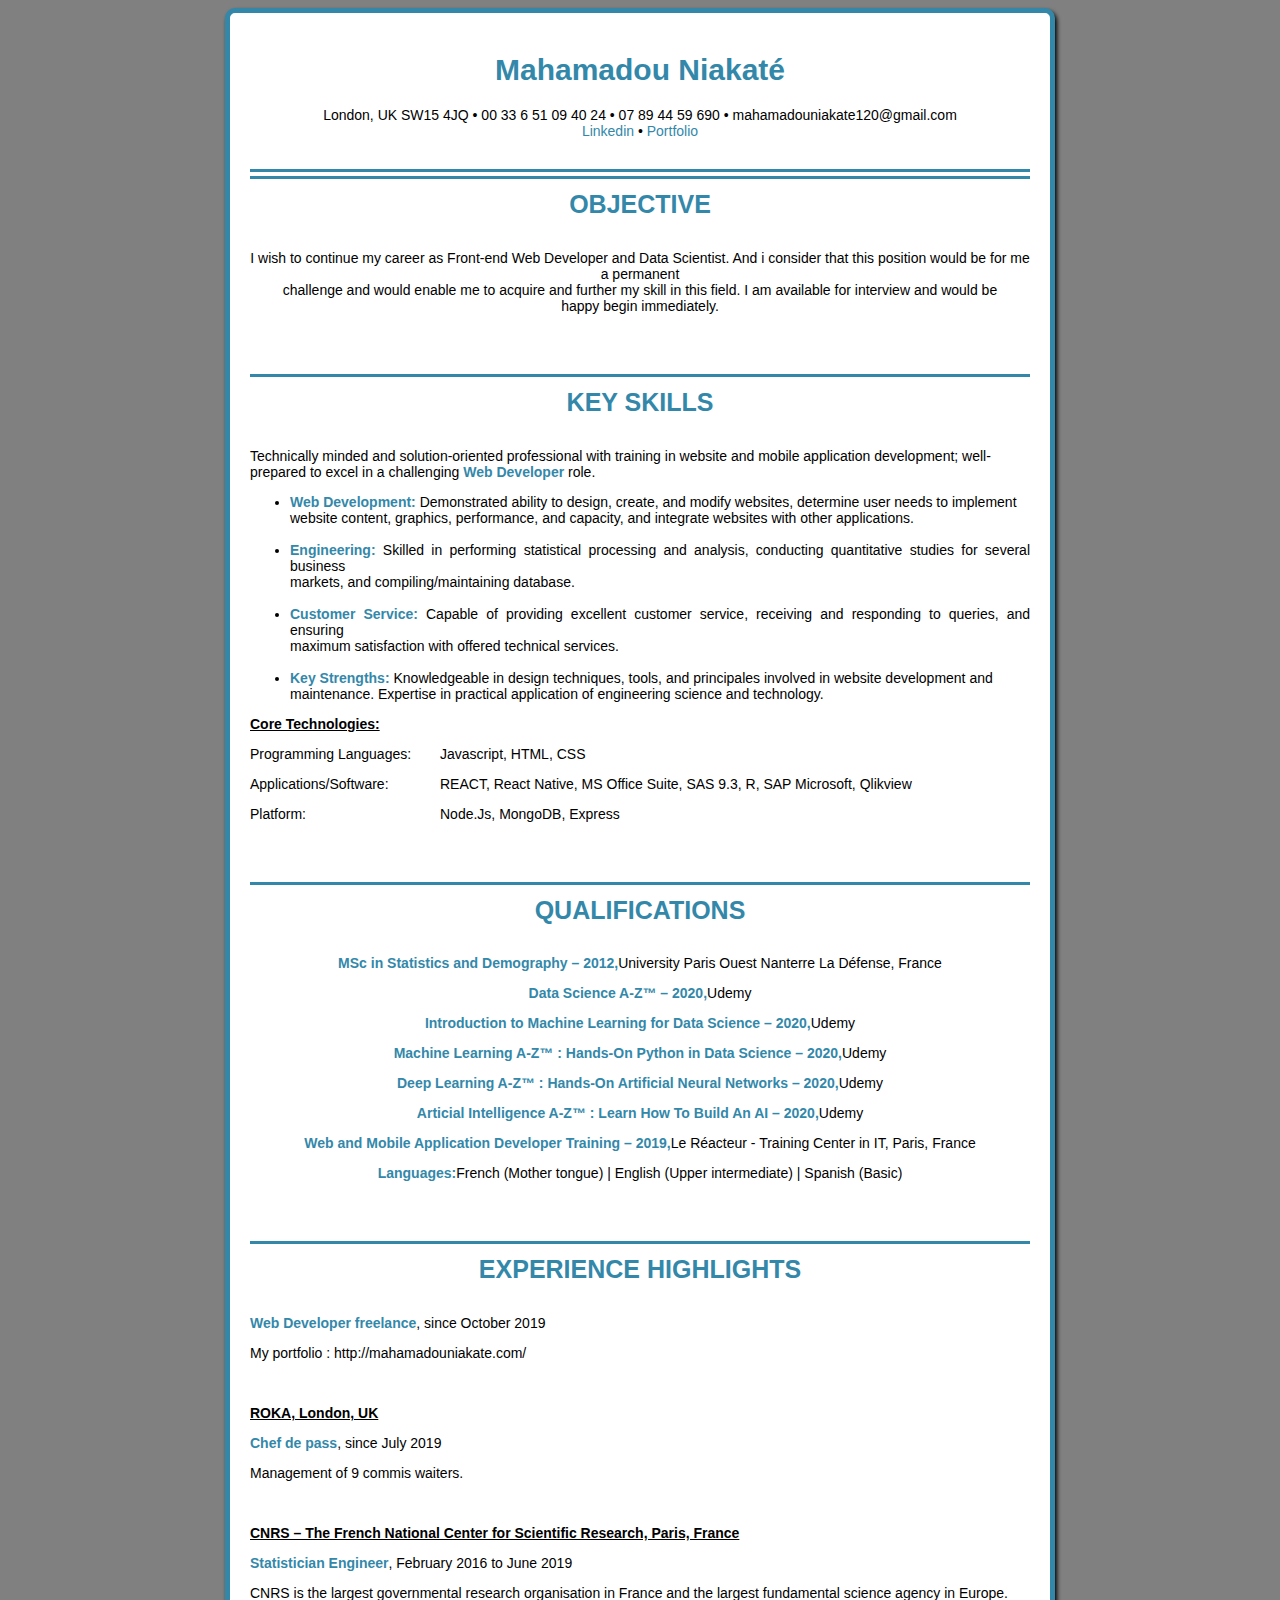
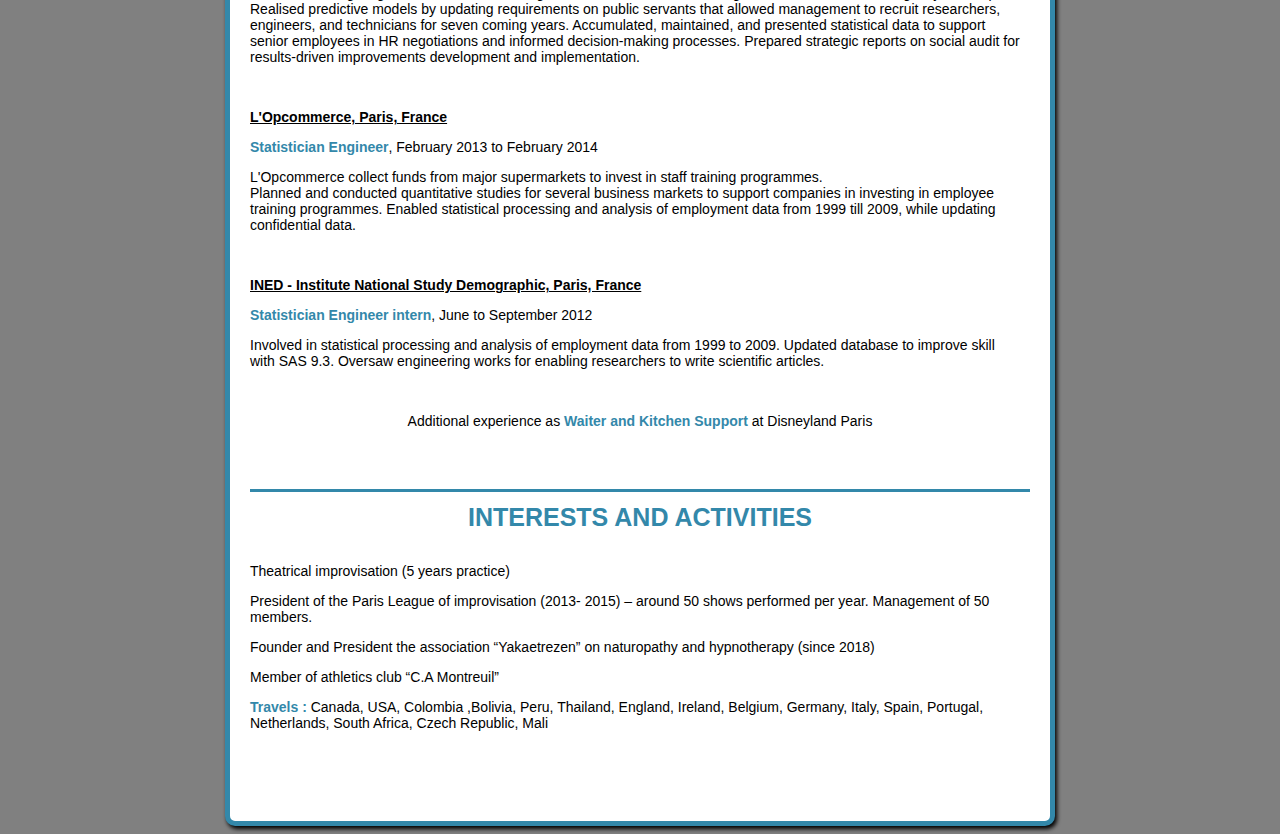
<file: index.html>
<!DOCTYPE html>
<html>
  <head>
    <title>CV Mahamadou Niakaté</title>
    <meta charset="utf8" />
    <link rel ="stylesheet" href = "/cv.css">
  </head>
  <body>
    <!--INFOS-->
    <div class="page">
      <div class="infophoto">
        <div class="center">
          <h1>Mahamadou Niakaté</h1>
          <p>
            London, UK SW15 4JQ &bull; 00 33 6 51 09 40 24 &bull; 07 89 44 59
            690 &bull; mahamadouniakate120@gmail.com <br />
            <a href="https://www.linkedin.com/in/mahamadou-niakate-8bb85424/"
            target="_blank" >Linkedin</a
            >
            &bull;
            <a href="http://mahamadouniakate.com/" target="_blank" >Portfolio</a>
          </p>
        </div>
      </div><br/>

      <!-- Objective-->
      <div class="section">
          <h2 class="ligneObjectif">OBJECTIVE</h2>
        <div class="center">
          <p>
            I wish to continue my career as Front-end Web Developer and Data Scientist. And i
            consider that this position would be for me a permanent <br />
            challenge and would enable me to acquire and further my skill in
            this field. I am available for interview and would be <br />
            happy begin immediately.
          </p>
        </div>
      </div>

      <!-- KEYS SKILLS-->
      <div class="section">
          <h2>KEY SKILLS</h2>
        <div section="normal">
          <p>
            Technically minded and solution-oriented professional with training
            in website and mobile application development; well-<br />prepared
            to excel in a challenging <span class="titre">Web Developer</span> role.
            <ul>
                <li><span class="titre">Web Development:</span> Demonstrated ability to design, create, and modify websites, determine user needs to implement<br /> website content, graphics, performance, and capacity, and integrate websites with other applications.</li><br />
                <li><span class="titre">Engineering:</span> Skilled in performing statistical processing and analysis, conducting quantitative studies for several business<br /> markets, and compiling/maintaining database.</li><br />
                <li><span class="titre">Customer Service:</span> Capable of providing excellent customer service, receiving and responding to queries, and ensuring<br /> maximum satisfaction with offered technical services.</li><br />
                <li><span class="titre">Key Strengths:</span> Knowledgeable in design techniques, tools, and principales involved in website development and<br /> maintenance. Expertise in practical application of engineering science and technology.</li>
            </ul>
          </p>
        </div>
        <div section="sec-gauche">
          <p><span class="titreExperience">Core Technologies:</span></p>
          <p>Programming Languages:</p>
          <p>Applications/Software:</p>
          <p>Platform:</p>
        </div>
        <div class="sec-droite">
          <p>Javascript, HTML, CSS</p>
          <p>
            REACT, React Native, MS Office Suite, SAS 9.3, R, SAP Microsoft,
            Qlikview
          </p>
          <p>Node.Js, MongoDB, Express</p>
        </div>
      </div>

      <!--Qualifications-->
      <div class="section">
        <h2>QUALIFICATIONS</h2>
        <div class="center">
            <p><span class="titre">MSc in Statistics and Demography – 2012,</span>University Paris Ouest Nanterre La Défense, France</p>
            <p><span class="titre">Data Science A-Z™ – 2020,</span>Udemy</p>
            <p><span class="titre">Introduction to Machine Learning for Data Science – 2020,</span>Udemy</p>
            <p><span class="titre">Machine Learning A-Z™ : Hands-On Python in Data Science – 2020,</span>Udemy</p>
            <p><span class="titre">Deep Learning A-Z™ : Hands-On Artificial Neural Networks – 2020,</span>Udemy</p>
            <p><span class="titre">Articial Intelligence A-Z™ : Learn How To Build An AI – 2020,</span>Udemy</p>
            <p><span class="titre">Web and Mobile Application Developer Training – 2019,</span>Le Réacteur - Training Center in IT, Paris, France</p>
            <p><span class="titre">Languages:</span>French (Mother tongue) | English (Upper intermediate) | Spanish (Basic)</p>
        </div>
      </div>

      <!--EXPERIENCE-->
      <div class="section">
        <h2>EXPERIENCE HIGHLIGHTS</h2>
        <div section="normal">
                <p><span class="titre">Web Developer freelance</span>, since October 2019</p>
                <p>My portfolio : http://mahamadouniakate.com/</p><br/>

                <p><span class="titreExperience">ROKA, London, UK</span></p>
                <p><span class="titre">Chef de pass</span>, since July 2019</p>
                <p>Management of 9 commis waiters.</p><br/>

                <p><span class="titreExperience">CNRS – The French National Center for Scientific Research, Paris, France</span></p>
                <p><span class="titre">Statistician Engineer</span>, February 2016 to June 2019</p>
                <p>CNRS is the largest governmental research organisation in France and the largest fundamental science agency in Europe.<br/>
                   Realised predictive models by updating requirements on public servants that allowed management to recruit researchers,<br/> 
                   engineers, and technicians for seven coming years. Accumulated, maintained, and presented statistical data to support<br/> 
                   senior employees in HR negotiations and informed decision-making processes. Prepared strategic reports on social audit for<br/> 
                   results-driven improvements development and implementation.</p><br/>

                
                <p><span class="titreExperience">L'Opcommerce, Paris, France</span></p>
                <p><span class="titre">Statistician Engineer</span>, February 2013 to February 2014</p>
                <p>L'Opcommerce collect funds from major supermarkets to invest in staff training programmes.<br/>
                    Planned and conducted quantitative studies for several business markets to support companies in investing in employee<br/> 
                    training programmes. Enabled statistical processing and analysis of employment data from 1999 till 2009, while updating<br/> 
                    confidential data.</p><br/>

                    
                <p><span class="titreExperience">INED - Institute National Study Demographic, Paris, France</span></p>
                <p><span class="titre">Statistician Engineer intern</span>, June to September 2012</p>
                <p>Involved in statistical processing and analysis of employment data from 1999 to 2009. Updated database to improve skill<br/> 
                   with SAS 9.3. Oversaw engineering works for enabling researchers to write scientific articles.</p><br/>

                <div class="center"><p>Additional experience as <span class="titre">Waiter and Kitchen Support</span> at Disneyland Paris</p></div>
        </div>
      </div>

      <!--HOBBIES-->
      <div class="section">
        <h2>INTERESTS AND ACTIVITIES</h2>
        <div section="normal">
            <p>Theatrical improvisation (5 years practice)</p>
            <p>President of the Paris League of improvisation (2013- 2015) – around 50 shows performed per year. Management of 50 <br /> members.</p>
            <p>Founder and President the association “Yakaetrezen” on naturopathy and hypnotherapy (since 2018)</p>
            <p>Member of athletics club “C.A Montreuil”</p>
            <p><span class="titre">Travels : </span>Canada, USA, Colombia ,Bolivia, Peru, Thailand, England, Ireland, Belgium, Germany, Italy, Spain, Portugal,<br/> Netherlands, South Africa, Czech Republic, Mali</p>
            
        </div>
      </div>
    </div>
  </body>
</html>
</file>
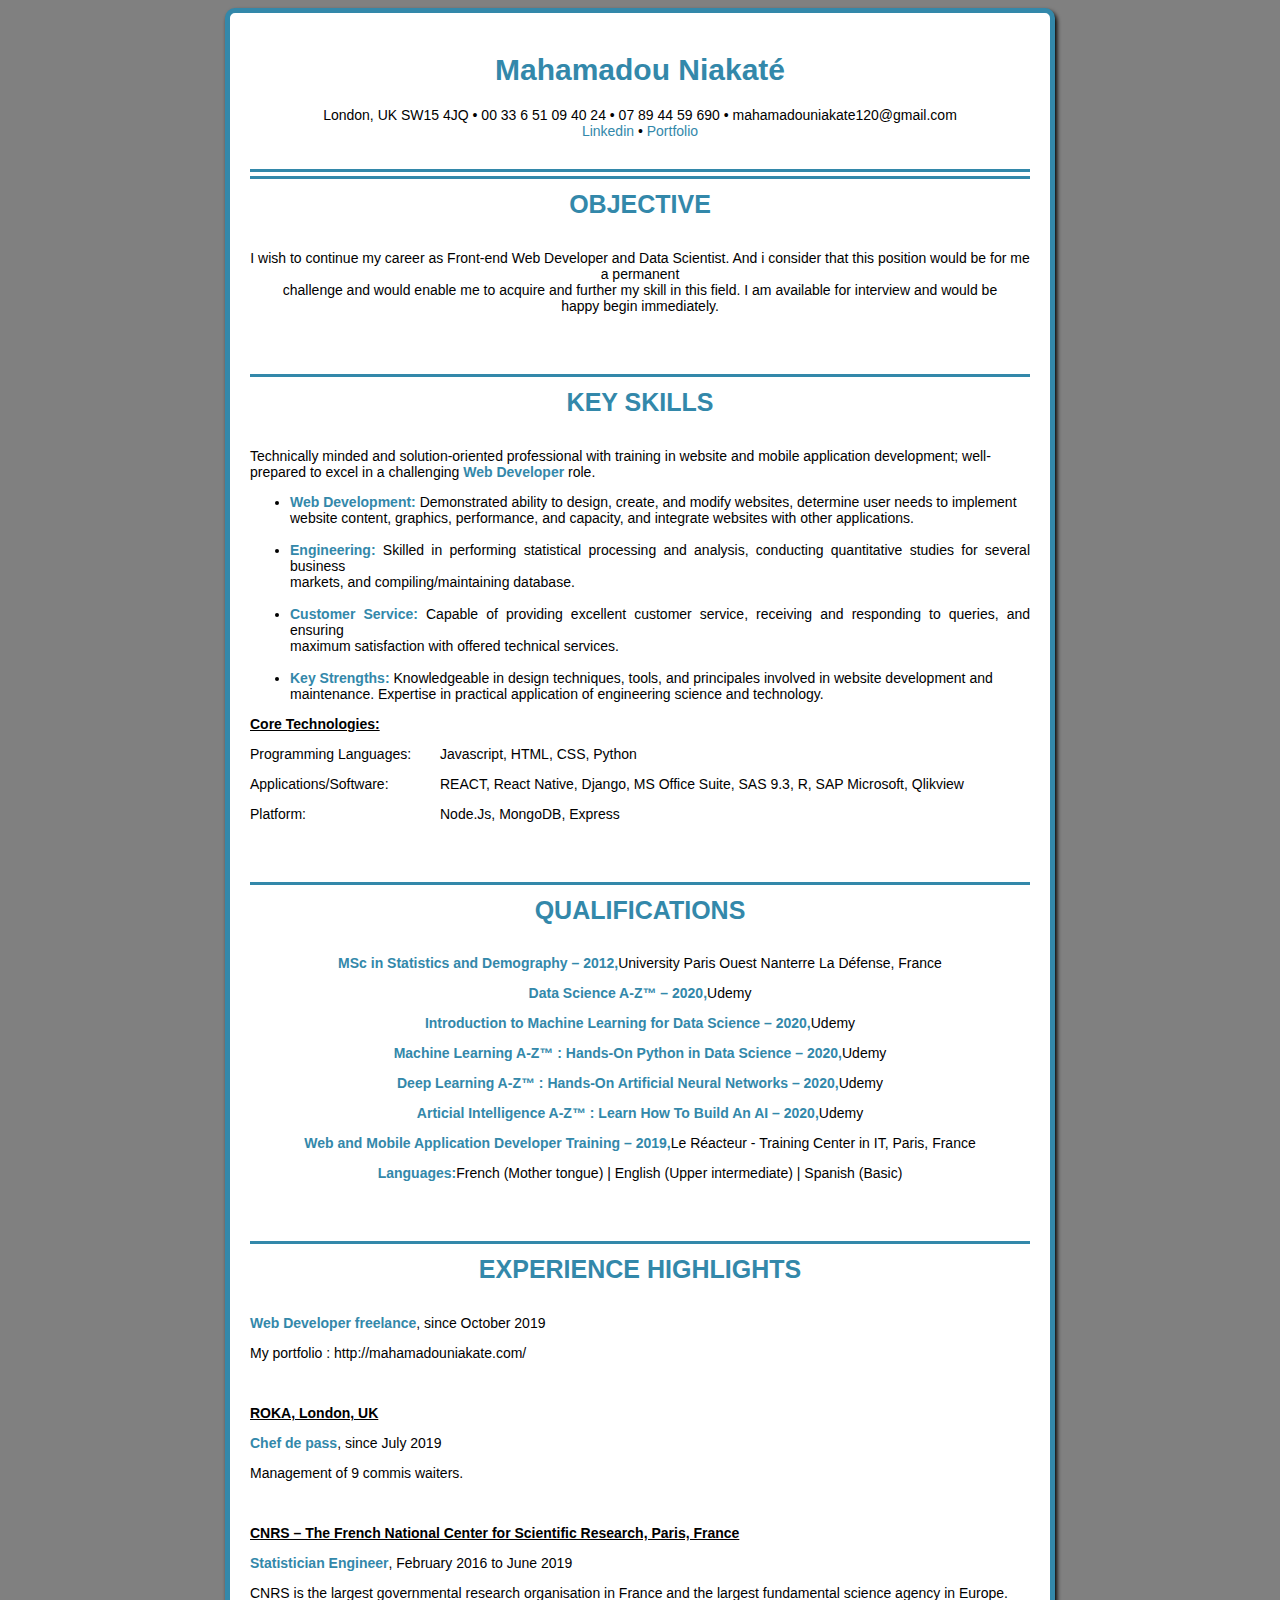
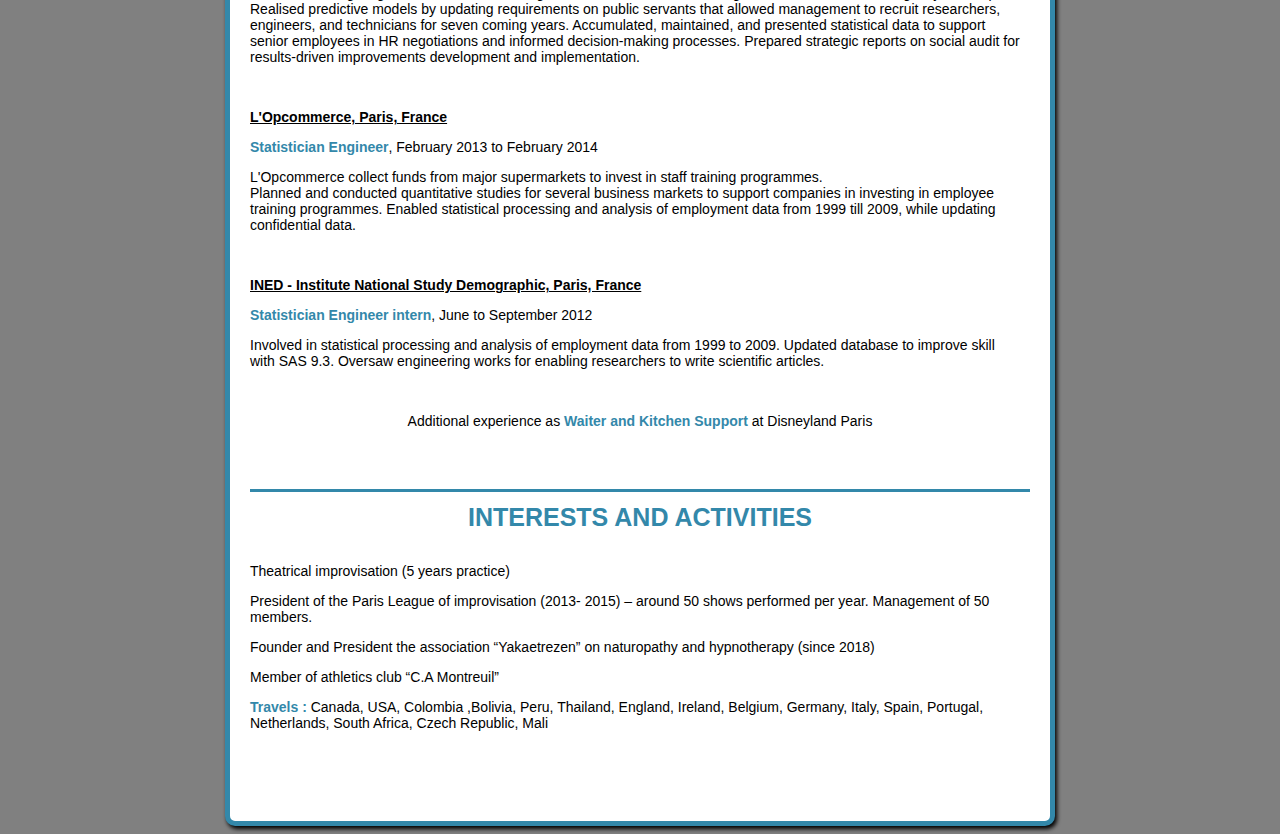
<file: cv.html>
<!DOCTYPE html>
<html>
  <head>
    <title>CV Mahamadou Niakaté</title>
    <meta charset="utf8" />
    <link rel ="stylesheet" href = "cv.css">
  </head>
  <body>
    <!--INFOS-->
    <div class="page">
      <div class="infophoto">
        <div class="center">
          <h1>Mahamadou Niakaté</h1>
          <p>
            London, UK SW15 4JQ &bull; 00 33 6 51 09 40 24 &bull; 07 89 44 59
            690 &bull; mahamadouniakate120@gmail.com <br />
            <a href="https://www.linkedin.com/in/mahamadou-niakate-8bb85424/"
            target="_blank" >Linkedin</a
            >
            &bull;
            <a href="http://mahamadouniakate.com/" target="_blank" >Portfolio</a>
          </p>
        </div>
      </div><br/>

      <!-- Objective-->
      <div class="section">
          <h2 class="ligneObjectif">OBJECTIVE</h2>
        <div class="center">
          <p>
            I wish to continue my career as Front-end Web Developer and Data Scientist. And i
            consider that this position would be for me a permanent <br />
            challenge and would enable me to acquire and further my skill in
            this field. I am available for interview and would be <br />
            happy begin immediately.
          </p>
        </div>
      </div>

      <!-- KEYS SKILLS-->
      <div class="section">
          <h2>KEY SKILLS</h2>
        <div section="normal">
          <p>
            Technically minded and solution-oriented professional with training
            in website and mobile application development; well-<br />prepared
            to excel in a challenging <span class="titre">Web Developer</span> role.
            <ul>
                <li><span class="titre">Web Development:</span> Demonstrated ability to design, create, and modify websites, determine user needs to implement<br /> website content, graphics, performance, and capacity, and integrate websites with other applications.</li><br />
                <li><span class="titre">Engineering:</span> Skilled in performing statistical processing and analysis, conducting quantitative studies for several business<br /> markets, and compiling/maintaining database.</li><br />
                <li><span class="titre">Customer Service:</span> Capable of providing excellent customer service, receiving and responding to queries, and ensuring<br /> maximum satisfaction with offered technical services.</li><br />
                <li><span class="titre">Key Strengths:</span> Knowledgeable in design techniques, tools, and principales involved in website development and<br /> maintenance. Expertise in practical application of engineering science and technology.</li>
            </ul>
          </p>
        </div>
        <div section="sec-gauche">
          <p><span class="titreExperience">Core Technologies:</span></p>
          <p>Programming Languages:</p>
          <p>Applications/Software:</p>
          <p>Platform:</p>
        </div>
        <div class="sec-droite">
          <p>Javascript, HTML, CSS, Python</p>
          <p>
            REACT, React Native, Django, MS Office Suite, SAS 9.3, R, SAP Microsoft,
            Qlikview
          </p>
          <p>Node.Js, MongoDB, Express</p>
        </div>
      </div>

      <!--Qualifications-->
      <div class="section">
        <h2>QUALIFICATIONS</h2>
        <div class="center">
            <p><span class="titre">MSc in Statistics and Demography – 2012,</span>University Paris Ouest Nanterre La Défense, France</p>
            <p><span class="titre">Data Science A-Z™ – 2020,</span>Udemy</p>
            <p><span class="titre">Introduction to Machine Learning for Data Science – 2020,</span>Udemy</p>
            <p><span class="titre">Machine Learning A-Z™ : Hands-On Python in Data Science – 2020,</span>Udemy</p>
            <p><span class="titre">Deep Learning A-Z™ : Hands-On Artificial Neural Networks – 2020,</span>Udemy</p>
            <p><span class="titre">Articial Intelligence A-Z™ : Learn How To Build An AI – 2020,</span>Udemy</p>
            <p><span class="titre">Web and Mobile Application Developer Training – 2019,</span>Le Réacteur - Training Center in IT, Paris, France</p>
            <p><span class="titre">Languages:</span>French (Mother tongue) | English (Upper intermediate) | Spanish (Basic)</p>
        </div>
      </div>

      <!--EXPERIENCE-->
      <div class="section">
        <h2>EXPERIENCE HIGHLIGHTS</h2>
        <div section="normal">
                <p><span class="titre">Web Developer freelance</span>, since October 2019</p>
                <p>My portfolio : http://mahamadouniakate.com/</p><br/>

                <p><span class="titreExperience">ROKA, London, UK</span></p>
                <p><span class="titre">Chef de pass</span>, since July 2019</p>
                <p>Management of 9 commis waiters.</p><br/>

                <p><span class="titreExperience">CNRS – The French National Center for Scientific Research, Paris, France</span></p>
                <p><span class="titre">Statistician Engineer</span>, February 2016 to June 2019</p>
                <p>CNRS is the largest governmental research organisation in France and the largest fundamental science agency in Europe.<br/>
                   Realised predictive models by updating requirements on public servants that allowed management to recruit researchers,<br/> 
                   engineers, and technicians for seven coming years. Accumulated, maintained, and presented statistical data to support<br/> 
                   senior employees in HR negotiations and informed decision-making processes. Prepared strategic reports on social audit for<br/> 
                   results-driven improvements development and implementation.</p><br/>

                
                <p><span class="titreExperience">L'Opcommerce, Paris, France</span></p>
                <p><span class="titre">Statistician Engineer</span>, February 2013 to February 2014</p>
                <p>L'Opcommerce collect funds from major supermarkets to invest in staff training programmes.<br/>
                    Planned and conducted quantitative studies for several business markets to support companies in investing in employee<br/> 
                    training programmes. Enabled statistical processing and analysis of employment data from 1999 till 2009, while updating<br/> 
                    confidential data.</p><br/>

                    
                <p><span class="titreExperience">INED - Institute National Study Demographic, Paris, France</span></p>
                <p><span class="titre">Statistician Engineer intern</span>, June to September 2012</p>
                <p>Involved in statistical processing and analysis of employment data from 1999 to 2009. Updated database to improve skill<br/> 
                   with SAS 9.3. Oversaw engineering works for enabling researchers to write scientific articles.</p><br/>

                <div class="center"><p>Additional experience as <span class="titre">Waiter and Kitchen Support</span> at Disneyland Paris</p></div>
        </div>
      </div>

      <!--HOBBIES-->
      <div class="section">
        <h2>INTERESTS AND ACTIVITIES</h2>
        <div section="normal">
            <p>Theatrical improvisation (5 years practice)</p>
            <p>President of the Paris League of improvisation (2013- 2015) – around 50 shows performed per year. Management of 50 <br /> members.</p>
            <p>Founder and President the association “Yakaetrezen” on naturopathy and hypnotherapy (since 2018)</p>
            <p>Member of athletics club “C.A Montreuil”</p>
            <p><span class="titre">Travels : </span>Canada, USA, Colombia ,Bolivia, Peru, Thailand, England, Ireland, Belgium, Germany, Italy, Spain, Portugal,<br/> Netherlands, South Africa, Czech Republic, Mali</p>
            
        </div>
      </div>
    </div>
  </body>
</html>
</file>
<file: cv.css>
body {
  background-color: grey;
}

.page {
  width: 780px;
  margin: auto;
  font-family: "Source sans Pro", Calibri, Tahama, sans-serif;
  font-size: 14px;
  border: 5px solid #3388aa;
  border-radius: 10px;
  box-shadow: 2px 3px 4px black;
  padding: 20px;
  background-color: white;
}

.center {
  text-align: center;
}

.section {
  margin-bottom: 70px;
  text-align: justify;
  margin-top: -10px;
}
.section:hover {
  color: #00aa00;
}

.sec-gauche {
  float: left;
}

.info {
  float: left;
}

.sec-droite {
  margin-left: 190px;
  margin-top: -90px;
}

h2 {
  font-size: 25px;
  color: #3388aa;
  text-align: center;
  border-top: 3px solid #3388aa;
  margin-top: 10px;
  line-height: 50px;
}

.ligneObjectif {
  border-top: 10px double #3388aa;
}

h1 {
  font-size: 30px;
  color: #3388aa;
}

.titre {
  font-weight: bold;
  color: #3388aa;
}

.titreExperience {
  text-decoration: underline black;
  font-weight: bold;
}

a:link {
  color: #3388aa;
  text-decoration: none;
}

a:visited {
  color: #3388aa;
  text-decoration: none;
}

a:hover {
  color: blue;
  text-decoration: none;
}
</file>
